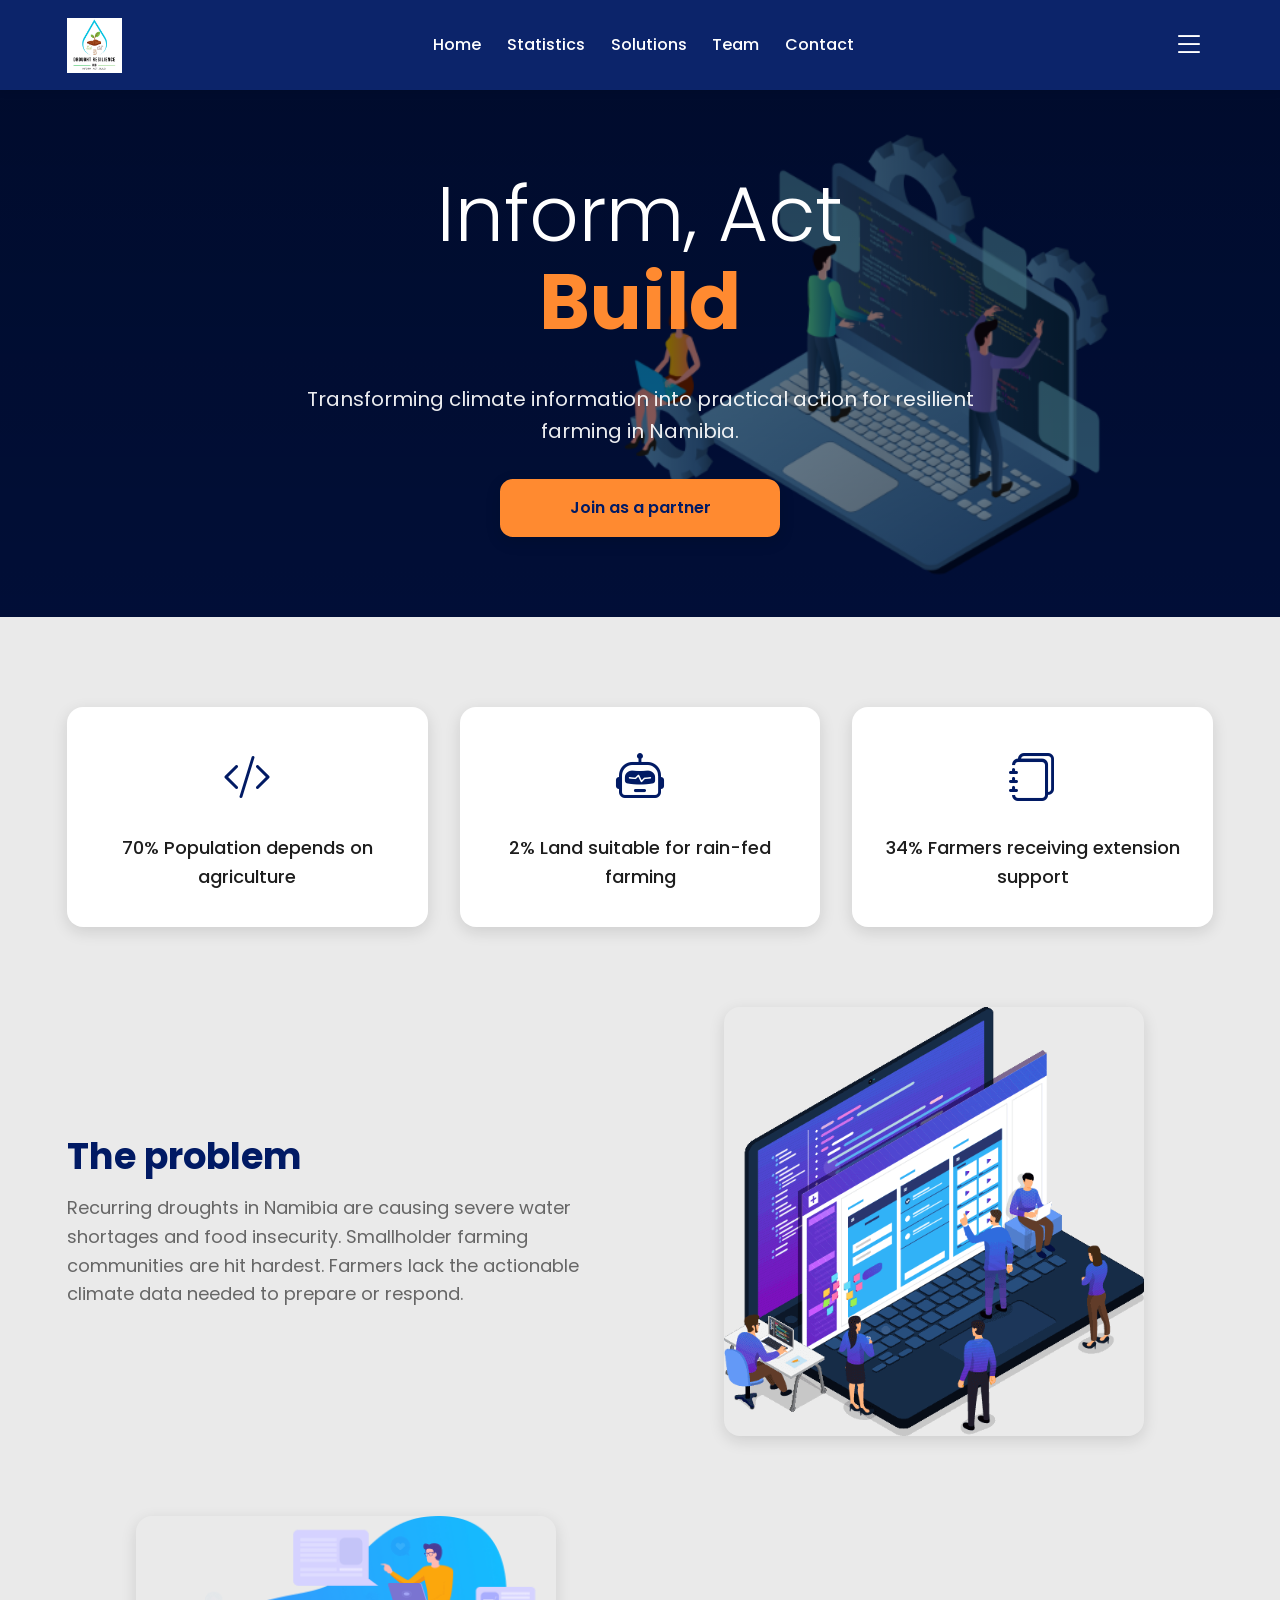
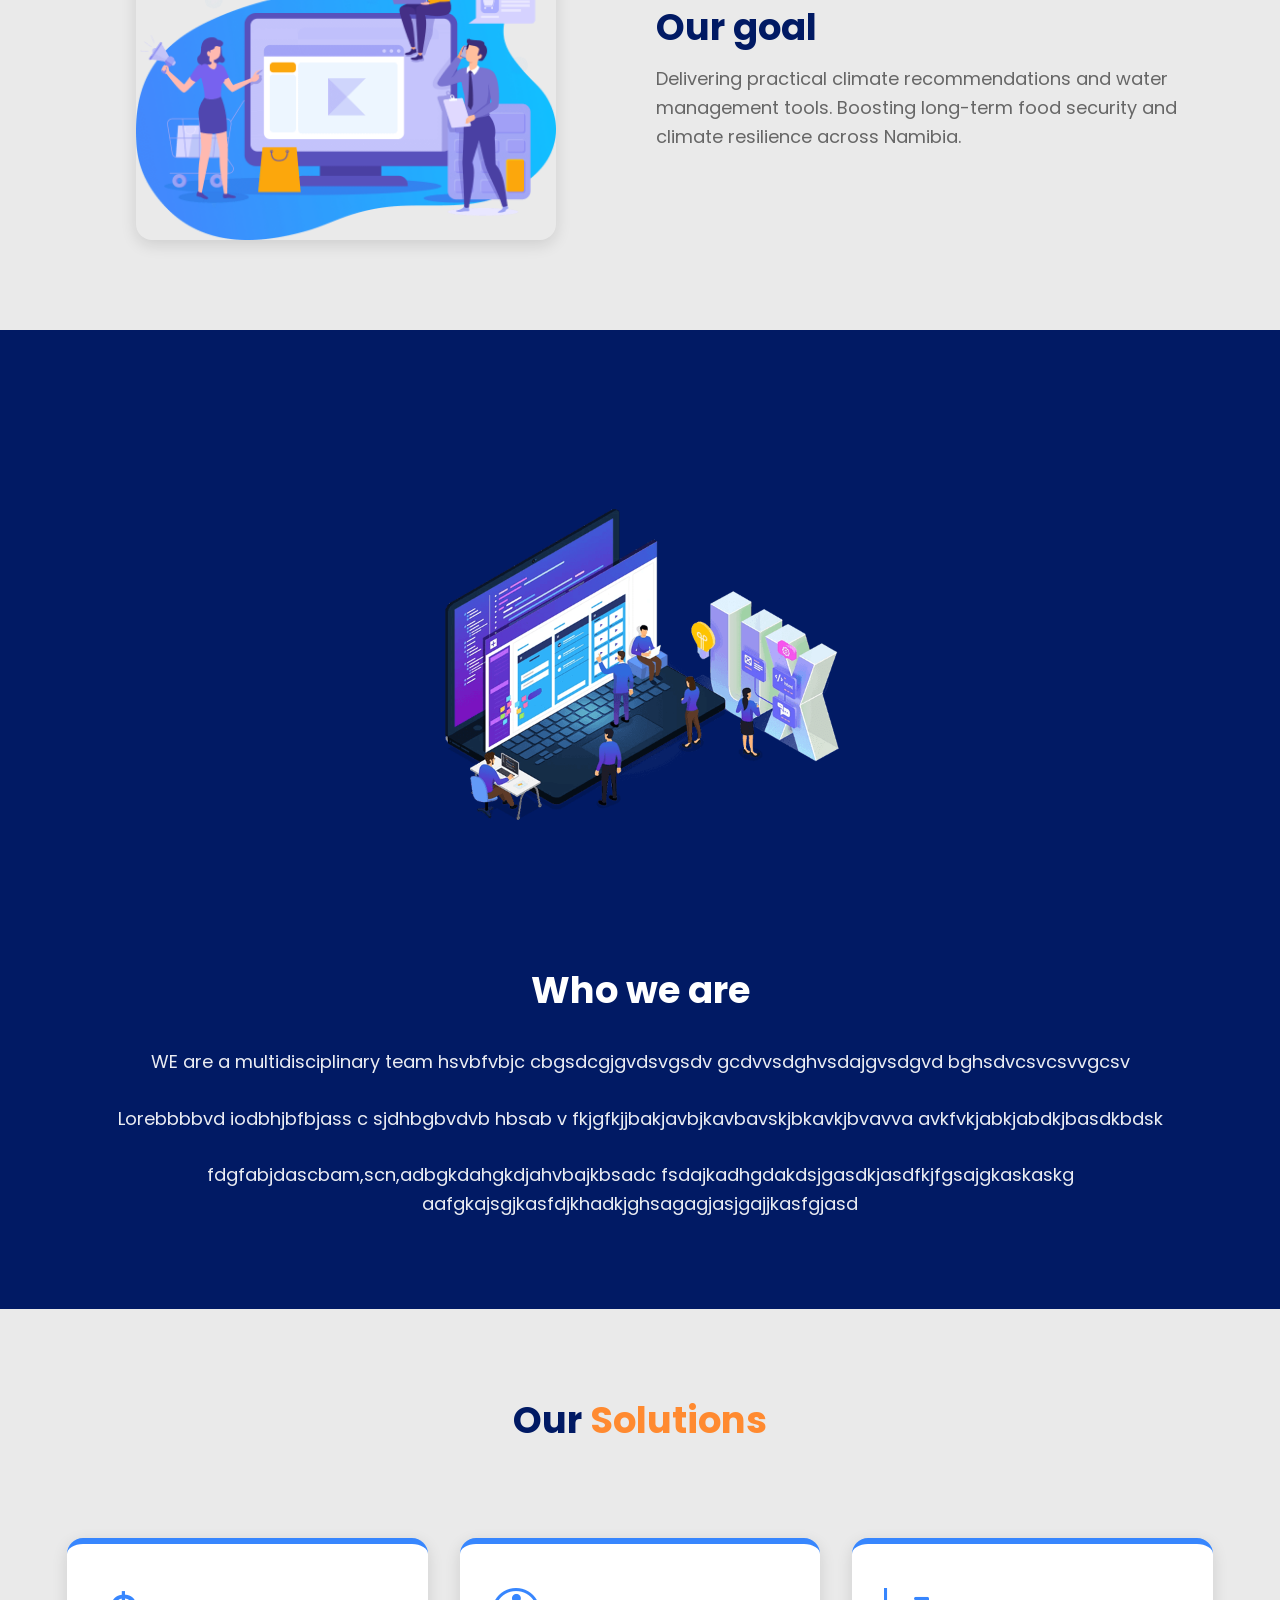
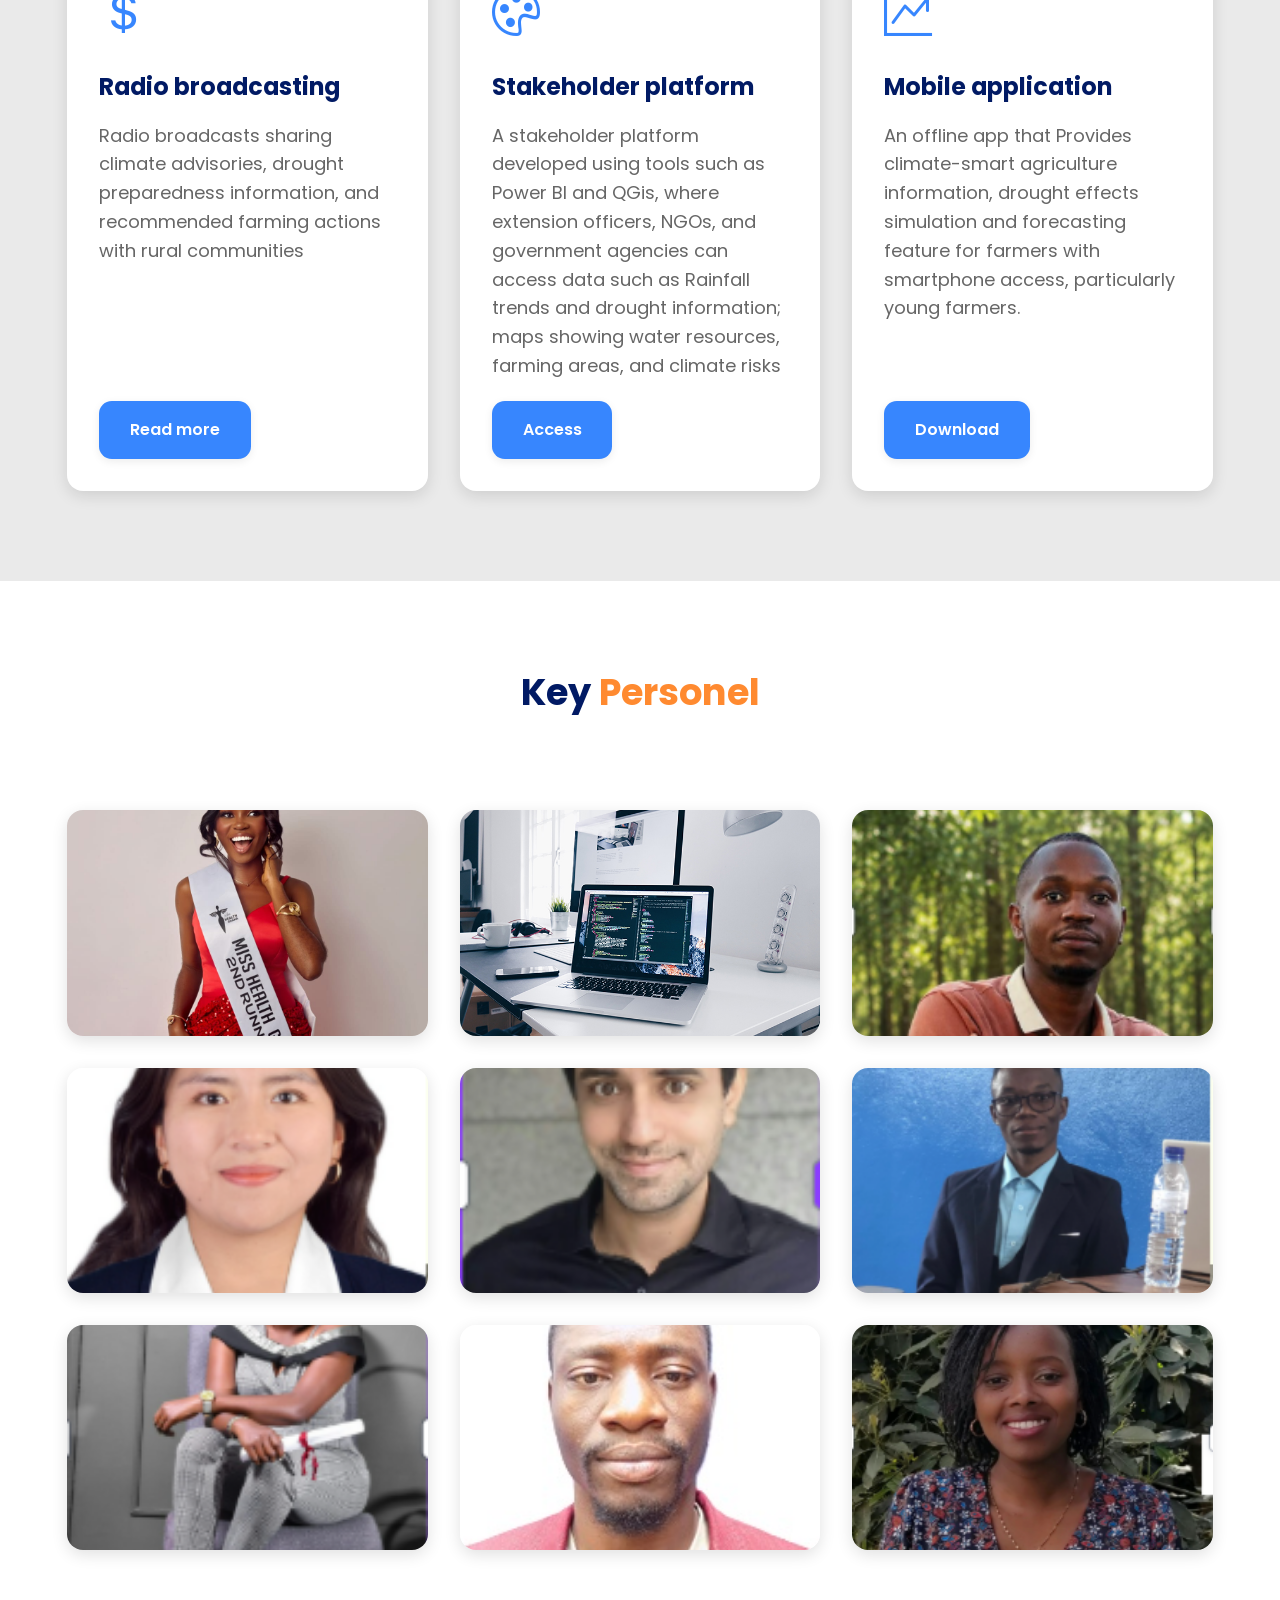
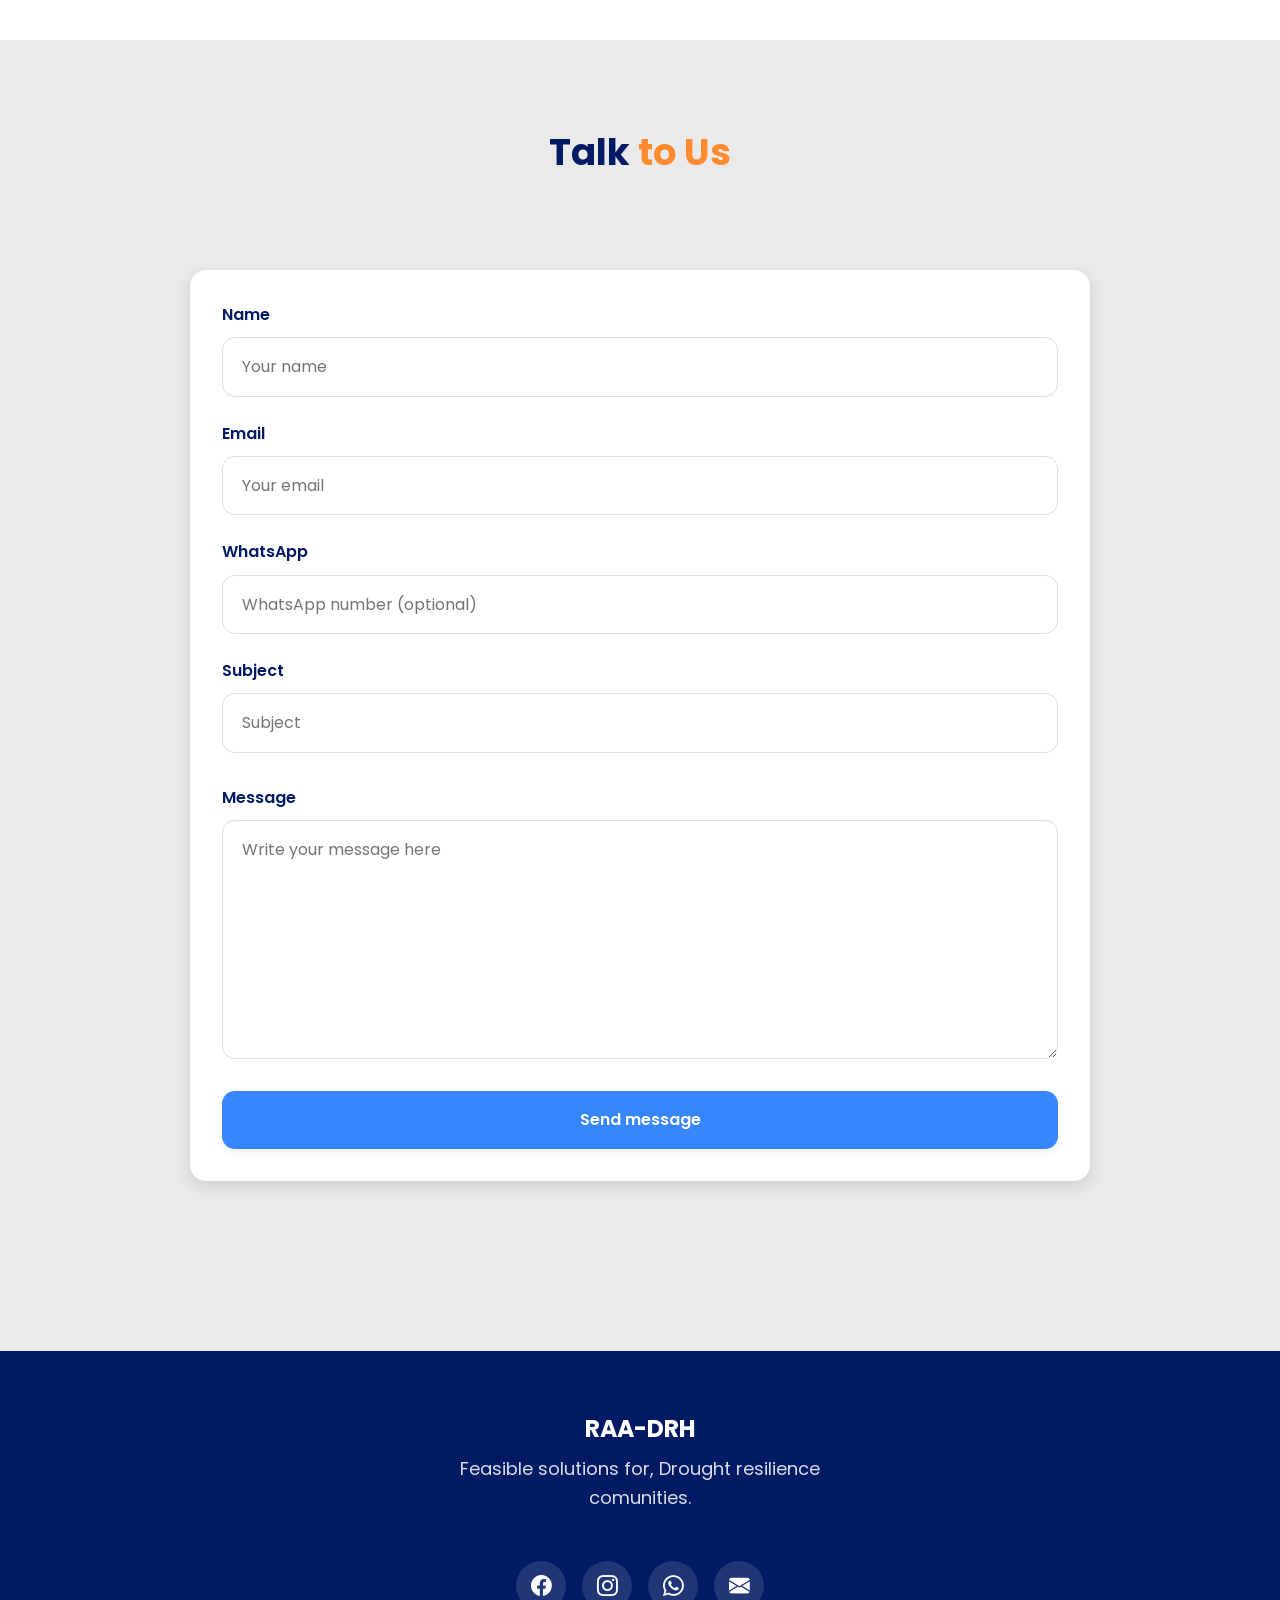
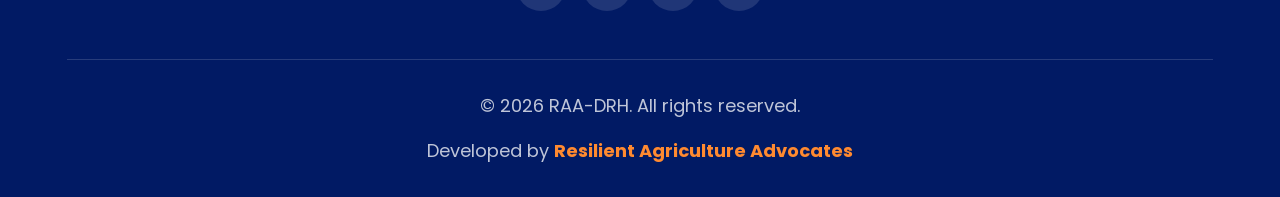
<file: templates/index.html>
<!DOCTYPE html>
<html lang="en-us">

<head>
    <meta charset="UTF-8">
    <meta name="viewport" content="width=device-width, initial-scale=1.0">

    <title>Resilient Agriculture Advocates</title>

    <!-- CSS -->
    <link rel="stylesheet" href="/static/styles.css">

    <!-- Bootstrap Icons -->
    <link rel="stylesheet"
        href="https://cdn.jsdelivr.net/npm/bootstrap-icons@1.11.3/font/bootstrap-icons.min.css">

    <!-- Google Fonts -->
    <link rel="preconnect" href="https://fonts.googleapis.com">

    <link rel="preconnect"
        href="https://fonts.gstatic.com"
        crossorigin>

    <link
        href="https://fonts.googleapis.com/css2?family=Poppins:wght@100;200;300;400;500;600;700;800;900&display=swap"
        rel="stylesheet">
</head>

<body>

    <!-- ==========================
         HEADER
    =========================== -->

    <header class="header">

        <div class="interface">

            <a href="#" class="logo">
                <img src="../static/images/Logo.jpeg" alt="Logo RAA">
            </a>

            <nav class="menu_desktop">

                <ul>

                    <li>
                        <a href="#">Home</a>
                    </li>

                    <li>
                        <a href="#services">Statistics</a>
                    </li>

                    <li>
                        <a href="#courses">Solutions</a>
                    </li>

                    <li>
                        <a href="#portfolio">Team</a>
                    </li>

                    <li>
                        <a href="#contact">Contact</a>
                    </li>

                </ul>

            </nav>

            <!-- Botão Menu Mobile -->
             <button class="menu_toggle" id="menuToggle" aria-label="Abrir Menu">
                <i class="bi bi-list"></i>
            </button>

            <div class="contact_button">

                <a href="#contact" class="btn">
                    Contacts
                </a>

            </div>

        </div>

    </header>

    <main>

        <!-- ==========================
             HERO
        =========================== -->

        <section class="hero_section">

            <div class="interface">

                <div class="hero_text">

                    <h1>
                        Inform, Act
                        <span>Build</span>
                    </h1>

                    <p>

                        Transforming climate information
                        into practical action for resilient
                        farming in Namibia.

                    </p>

                    <a href="#contact" class="btn">

                        Join as a partner

                    </a>

                </div>

            </div>

        </section>

        <!-- ==========================
             SERVICES
        =========================== -->

        <section class="services_section" id="services">

            <div class="interface">

                <div class="list_services_icons">

                    <article class="service_icon">

                        <i class="bi bi-code-slash"></i>

                        <p>
                            70%
                            Population depends on agriculture
                        </p>

                    </article>

                    <article class="service_icon">

                        <i class="bi bi-robot"></i>

                        <p>
                            2%
                            Land suitable for rain-fed farming
                        </p>

                    </article>

                    <article class="service_icon">

                        <i class="bi bi-journals"></i>

                        <p>
                            34%
                            Farmers receiving extension support
                        </p>

                    </article>


                </div>

                <!-- ==========================
                     SERVICES DETAILS
                =========================== -->

                <div class="services_details_container">

                    <article class="services_details">



                        <div class="service_text">

                            <h2>
                                The problem
                            </h2>

                            <p>

                                Recurring droughts in Namibia are
                                causing severe water shortages and
                                food insecurity.
                                Smallholder farming communities are hit hardest.
                                Farmers lack the actionable climate data needed
                                to prepare or respond.

                            </p>

                        </div>
                        <div class="service_image">

                            <img
                                src="../static/images/tech_people.png"
                                alt="Desenvolvimento de Websites">

                        </div>

                    </article>

                    <article class="services_details reverse">

                        <div class="service_image">

                            <img
                                src="../static/images/criacao-sites-sao-paulo.png"
                                alt="Desenvolvimento de Aplicativos">

                        </div>

                        <div class="service_text">

                            <h2>

                                Our goal

                            </h2>

                            <p>

                                Delivering practical climate recommendations
                                and water management tools. Boosting long-term food
                                security and climate resilience across Namibia.

                            </p>

                        </div>

                    </article>

                </div>

            </div>

        </section>

        <!-- ==========================
             ABOUT
        =========================== -->

        <section class="about_us_section" id="about">

            <div class="interface">

                <div class="about_image">

                    <img
                        src="../static/images/630a4b880cff0.png"
                        alt="Resiliente agriculture team">

                </div>

                <article class="about_content">

                    <h2>

                        Who we are

                    </h2>

                    <p>

                        WE are a multidisciplinary team hsvbfvbjc cbgsdcgjgvdsvgsdv
                        gcdvvsdghvsdajgvsdgvd
                        bghsdvcsvcsvvgcsv

                    </p>

                    <p>

                        Lorebbbbvd  iodbhjbfbjass c sjdhbgbvdvb  hbsab v
                        fkjgfkjjbakjavbjkavbavskjbkavkjbvavva
                        avkfvkjabkjabdkjbasdkbdsk

                    </p>

                    <p>

                        fdgfabjdascbam,scn,adbgkdahgkdjahvbajkbsadc
                        fsdajkadhgdakdsjgasdkjasdfkjfgsajgkaskaskg
                        aafgkajsgjkasfdjkhadkjghsagagjasjgajjkasfgjasd

                    </p>

                </article>

            </div>

        </section>
                <!-- ==========================
             COURSES
        =========================== -->

        <section class="courses_section" id="courses">

            <div class="interface">

                <h2 class="heading">
                    Our<span> Solutions</span>
                </h2>

                <div class="courses_container">

                    <article class="course_card">

                        <i class="bi bi-currency-dollar"></i>

                        <h3>
                            Radio broadcasting
                        </h3>

                        <p>

                            Radio broadcasts sharing climate advisories, 
                            drought preparedness information, and recommended 
                            farming actions with rural communities

                        </p>

                        <a href="#" class="btn">

                            Read more

                        </a>

                    </article>

                    <article class="course_card">

                        <i class="bi bi-palette"></i>

                        <h3>

                            Stakeholder platform 

                        </h3>

                        <p>

                            A stakeholder platform developed using tools such as Power BI
                            and QGis, where extension officers, NGOs, and government
                            agencies can access data such as Rainfall trends
                            and drought information; maps showing water resources,
                            farming areas, and climate risks

                        </p>

                        <a href="#" class="btn">

                            Access

                        </a>

                    </article>

                    <article class="course_card">

                        <i class="bi bi-graph-up-arrow"></i>

                        <h3>

                            Mobile application

                        </h3>

                        <p>

                            An offline app that Provides climate-smart agriculture information,
                            drought effects simulation and forecasting feature for
                            farmers with smartphone access, particularly young farmers.

                        </p>

                        <a href="#" class="btn">

                            Download

                        </a>

                    </article>

                </div>

            </div>

        </section>

        <!-- ==========================
             PORTFOLIO
        =========================== -->

        <section class="portfolio" id="portfolio">

            <div class="interface">

                <h2 class="heading">

                    Key <span>Personel</span>

                </h2>

                <div class="portfolio_container">

                    <article class="portfolio_card">

                        <img src="../static/images/mabel.jpeg"
                            alt="Mabel Obeng">

                        <div class="portfolio_overlay">

                            <h3>Mabel Obeng</h3>

                            <p>
                                Accountability expertices
                            </p>

                            <a href="#">
                                <i class="bi bi-box-arrow-up-right"></i>
                            </a>

                        </div>

                    </article>

                    <article class="portfolio_card">

                        <img src="../static/images/portfolio2.jpg"
                            alt="Jazmine">

                        <div class="portfolio_overlay">

                            <h3>Jazmine Gawanas</h3>

                            <p>

                                Stakeholder engagementç marketing and creativity.

                            </p>

                            <a href="#">
                                <i class="bi bi-box-arrow-up-right"></i>
                            </a>

                        </div>

                    </article>

                    <article class="portfolio_card">

                        <img src="../static/images/pius.png"
                            alt="Pius">

                        <div class="portfolio_overlay">

                            <h3>Pius Waninga</h3>

                            <p>

                                Agricultural engineer

                            </p>

                            <a href="#">
                                <i class="bi bi-box-arrow-up-right"></i>
                            </a>

                        </div>

                    </article>

                    <article class="portfolio_card">

                        <img src="../static/images/anny.png"
                            alt="Anny">

                        <div class="portfolio_overlay">

                            <h3>Anny Infa</h3>

                            <p>

                                Environmental engineer

                            </p>

                            <a href="#">
                                <i class="bi bi-box-arrow-up-right"></i>
                            </a>

                        </div>

                    </article>

                    <article class="portfolio_card">

                        <img src="../static/images/ahsan.png"
                            alt="Ahsan">

                        <div class="portfolio_overlay">

                            <h3>Ahsan Ali</h3>

                            <p>

                                Data scientist

                            </p>

                            <a href="#">
                                <i class="bi bi-box-arrow-up-right"></i>
                            </a>

                        </div>

                    </article>

                    <article class="portfolio_card">

                        <img src="../static/images/oscar.png"
                            alt="Projeto 6">

                        <div class="portfolio_overlay">

                            <h3>Oscar Namicano</h3>

                            <p>

                                Anything else

                            </p>

                            <a href="#">
                                <i class="bi bi-box-arrow-up-right"></i>
                            </a>

                        </div>

                    </article>
                    <article class="portfolio_card">

                        <img src="../static/images/catherine.png"
                            alt="Projeto 6">

                        <div class="portfolio_overlay">

                            <h3>Catherine Orkopus</h3>

                            <p>

                                Agri specialist

                            </p>

                            <a href="#">
                                <i class="bi bi-box-arrow-up-right"></i>
                            </a>

                        </div>

                    </article>

                    <article class="portfolio_card">

                        <img src="../static/images/raphael.jpeg"
                            alt="Raphael Lino">

                        <div class="portfolio_overlay">

                            <h3>Raphael Linno</h3>

                            <p>

                                Agronomyst

                            </p>

                            <a href="#">
                                <i class="bi bi-box-arrow-up-right"></i>
                            </a>

                        </div>
                    </article>

                    <article class="portfolio_card">

                        <img src="../static/images/joyce.png"
                            alt="Joyce">

                        <div class="portfolio_overlay">

                            <h3>Joyce Njuguna</h3>

                            <p>

                                Agronomyst

                            </p>

                            <a href="#">
                                <i class="bi bi-box-arrow-up-right"></i>
                            </a>

                        </div>

                    </article>

                </div>

            </div>

        </section>

        <!-- ==========================
             CONTACT
        =========================== -->

        <section class="contact_section" id="contact">

            <div class="interface">

                <h2 class="heading">

                    Talk <span>to Us</span>

                </h2>

                <form class="contact_form">

                    <div class="form_grid">

                        <div class="form_group">

                            <label for="name">

                                Name

                            </label>

                            <input
                                type="text"
                                id="name"
                                placeholder="Your name">

                        </div>

                        <div class="form_group">

                            <label for="email">

                                Email

                            </label>

                            <input
                                type="email"
                                id="email"
                                placeholder="Your email">

                        </div>

                        <div class="form_group">

                            <label for="phone">

                                WhatsApp

                            </label>

                            <input
                                type="tel"
                                id="phone"
                                placeholder="WhatsApp number (optional)">

                        </div>

                        <div class="form_group">

                            <label for="subject">

                                Subject

                            </label>

                            <input
                                type="text"
                                id="subject"
                                placeholder="Subject">

                        </div>

                    </div>

                    <div class="form_group">

                        <label for="message">

                            Message

                        </label>

                        <textarea
                            id="message"
                            rows="8"
                            placeholder="Write your message here"></textarea>

                    </div>

                    <button type="submit" class="btn">

                        Send message

                    </button>

                </form>

            </div>

        </section>

    </main>

    <!-- ==========================
         FOOTER
    =========================== -->

    <footer class="footer">

        <div class="interface">

            <div class="footer_top">

                <div class="footer_logo">

                    <h3>

                        RAA-DRH

                    </h3>

                    <p>

                        Feasible solutions for,
                        Drought resilience comunities.

                    </p>

                </div>

                <div class="footer_social">

                    <a href="#" aria-label="Facebook">

                        <i class="bi bi-facebook"></i>

                    </a>

                    <a href="#" aria-label="Instagram">

                        <i class="bi bi-instagram"></i>

                    </a>

                    <a href="#" aria-label="WhatsApp">

                        <i class="bi bi-whatsapp"></i>

                    </a>

                    <a href="#" aria-label="Email">

                        <i class="bi bi-envelope-fill"></i>

                    </a>

                </div>

            </div>

            <div class="footer_bottom">

                <p>

                    © 2026 RAA-DRH. All rights reserved.

                </p>

                <p>

                    Developed by
                    <strong>Resilient Agriculture Advocates</strong>

                </p>

            </div>

        </div>

    </footer>

<script>

const menu=document.querySelector(".menu_desktop");

const toggle=document.querySelector("#menuToggle");

const icon=toggle.querySelector("i");

toggle.addEventListener("click",()=>{

    menu.classList.toggle("active");

    if(menu.classList.contains("active")){

        icon.classList.replace("bi-list","bi-x-lg");

    }else{

        icon.classList.replace("bi-x-lg","bi-list");

    }

});

document.querySelectorAll(".menu_desktop a").forEach(link=>{

    link.addEventListener("click",()=>{

        menu.classList.remove("active");

        icon.classList.replace("bi-x-lg","bi-list");

    });

});

</script>

</body>

</html>
</file>
<file: static/styles.css>
/* ==========================================================
   ROOT
   ----------------------------------------------------------
   Variáveis globais do projeto
   Centraliza cores, tamanhos, sombras e transições.
========================================================== */

:root {

    /* ===== CORES ===== */

    --primary-color: #011a64;
    --secondary-color: #ff8a30;
    --accent-color: #3786fe;

    --background-color: #eaeaea;
    --surface-color: #ffffff;

    --text-color: #1d1d1d;
    --text-light: #666666;
    --text-white: #ffffff;

    --border-color: #dddddd;

    /* ===== TIPOGRAFIA ===== */

    --font-family: "Poppins", sans-serif;

    --fs-xs: clamp(.75rem, .70rem + .2vw, .875rem);
    --fs-sm: clamp(.875rem, .80rem + .3vw, 1rem);

    --fs-base: clamp(1rem, .95rem + .35vw, 1.125rem);

    --fs-lg: clamp(1.25rem, 1rem + .6vw, 1.5rem);

    --fs-xl: clamp(1.8rem, 1.5rem + 1vw, 2.5rem);

    --fs-xxl: clamp(2.4rem, 2rem + 2vw, 4.2rem);

    /* ===== ESPAÇAMENTOS ===== */

    --space-xs: .5rem;
    --space-sm: .75rem;
    --space-md: 1rem;
    --space-lg: 1.5rem;
    --space-xl: 2rem;
    --space-2xl: 3rem;
    --space-3xl: 5rem;

    /* ===== BORDER RADIUS ===== */

    --radius-sm: .5rem;
    --radius-md: .8rem;
    --radius-lg: 1rem;
    --radius-xl: 1.5rem;

    /* ===== SOMBRAS ===== */

    --shadow-sm: 0 .15rem .5rem rgba(0,0,0,.08);

    --shadow-md: 0 .3rem 1rem rgba(0,0,0,.12);

    --shadow-lg: 0 .5rem 2rem rgba(0,0,0,.18);

    /* ===== TRANSIÇÕES ===== */

    --transition-fast: .25s ease;

    --transition-normal: .4s ease;

    /* ===== TAMANHOS ===== */

    --container-width: min(1200px, 92%);

    --header-height: 90px;

}

/* ==========================================================
   RESET
   ----------------------------------------------------------
   Remove estilos padrões dos navegadores.
========================================================== */

*,
*::before,
*::after{

    margin:0;
    padding:0;

    box-sizing:border-box;

}

html{

    scroll-behavior:smooth;

    scroll-padding-top:var(--header-height);

}

body{

    font-family:var(--font-family);

    background:var(--background-color);

    color:var(--text-color);

    line-height:1.6;

    overflow-x:hidden;

    min-height:100vh;

    text-rendering:optimizeLegibility;

    -webkit-font-smoothing:antialiased;

}

img{

    display:block;

    max-width:100%;

    width:100%;

    height:auto;

}

picture{

    display:block;

}

a{

    color:inherit;

    text-decoration:none;

}

button{

    font:inherit;

    cursor:pointer;

    border:none;

    background:none;

}

input,
textarea,
select{

    font:inherit;

    border:none;

    outline:none;

}

textarea{

    resize:vertical;

}

ul,
ol{

    list-style:none;

}

/* ==========================================================
   GLOBAL
   ----------------------------------------------------------
   Classes reutilizáveis do projeto.
========================================================== */

.interface{

    width:100%;

    max-width:var(--container-width);

    margin-inline:auto;

    padding-inline:1rem;

}

section{

    padding-block:clamp(4rem,7vw,7rem);

}

main{

    padding-top:var(--header-height);

}

.heading{

    text-align:center;

    font-size:var(--fs-xl);

    font-weight:700;

    margin-bottom:3rem;

    color:var(--primary-color);

}

.heading span{

    color:var(--secondary-color);

}

.section-title{

    font-size:var(--fs-xl);

    color:var(--primary-color);

    margin-bottom:1rem;

}

.section-subtitle{

    font-size:var(--fs-lg);

    color:var(--secondary-color);

    margin-bottom:1rem;

}

.text-center{

    text-align:center;

}

.text-left{

    text-align:left;

}

.text-right{

    text-align:right;

}

/* ==========================================================
   TIPOGRAFIA
   ----------------------------------------------------------
   Hierarquia visual consistente.
========================================================== */

h1,
h2,
h3,
h4{

    font-weight:700;

    line-height:1.2;

    color:var(--primary-color);

}

h1{

    font-size:var(--fs-xxl);

}

h2{

    font-size:var(--fs-xl);

}

h3{

    font-size:var(--fs-lg);

}

h4{

    font-size:var(--fs-base);

}

p{

    font-size:var(--fs-base);

    color:var(--text-light);

    margin-top:.75rem;

}

strong{

    font-weight:700;

}

span{

    color:inherit;

}

/* ==========================================================
   BOTÕES
   ----------------------------------------------------------
   Todos os botões seguem o mesmo padrão visual.
========================================================== */

.btn{

    display:inline-flex;

    justify-content:center;

    align-items:center;

    gap:.5rem;

    min-height:48px;

    padding:.9rem 1.8rem;

    border-radius:var(--radius-md);

    background:var(--accent-color);

    color:var(--text-white);

    font-weight:600;

    font-size:var(--fs-sm);

    border:2px solid transparent;

    transition:var(--transition-normal);

    box-shadow:var(--shadow-sm);

}

.btn:hover{

    background:transparent;

    border-color:var(--accent-color);

    color:var(--accent-color);

    transform:translateY(-2px);

}

.btn:active{

    transform:translateY(0);

}

/* ==========================================================
   UTILITÁRIOS
   ----------------------------------------------------------
   Classes auxiliares reutilizáveis.
========================================================== */

.flex{

    display:flex;

}

.grid{

    display:grid;

}

.hidden{

    display:none;

}

.w-100{

    width:100%;

}

.mt-1{

    margin-top:1rem;

}

.mt-2{

    margin-top:2rem;

}

.mb-1{

    margin-bottom:1rem;

}

.mb-2{

    margin-bottom:2rem;

}

/* ==========================================================
   HEADER
   ----------------------------------------------------------
   Cabeçalho principal
   Estruturado com Flexbox e preparado para receber
   menu hambúrguer futuramente.
========================================================== */

.header{

    position:fixed;

    top:0;
    left:0;

    width:100%;

    height:var(--header-height);

    background:rgba(1,26,100,.95);

    backdrop-filter:blur(12px);

    z-index:1000;

    box-shadow:var(--shadow-sm);

}

.header .interface{

    height:100%;

    display:flex;

    justify-content:space-between;

    align-items:center;

    gap:2rem;

}

/* ==========================================================
   LOGO
========================================================== */

.logo{

    display:flex;

    align-items:center;

    flex-shrink:0;

}

.logo img{

    width:55px;

    height:auto;

    object-fit:contain;

    transition:var(--transition-normal);

}

.logo img:hover{

    transform:scale(1.05);

}

/* ==========================================================
   MENU DESKTOP
========================================================== */

.menu_desktop{

    flex:1;

    display:flex;

    justify-content:center;

}

.menu_desktop ul{

    display:flex;

    align-items:center;

    gap:clamp(1rem,2vw,2.5rem);

}

.menu_desktop li{

    list-style:none;

}

.menu_desktop a{

    position:relative;

    display:inline-block;

    color:var(--text-white);

    font-size:var(--fs-sm);

    font-weight:500;

    transition:.3s;

}

.menu_desktop a::after{

    content:"";

    position:absolute;

    left:0;

    bottom:-6px;

    width:0;

    height:2px;

    background:var(--secondary-color);

    transition:.3s;

}

.menu_desktop a:hover{

    color:var(--secondary-color);

}

.menu_desktop a:hover::after{

    width:100%;

}

/* ==========================================================
   BOTÃO CONTACTO
========================================================== */

.contact_button{

    display:flex;

    align-items:center;

}

/* ==========================================================
   BOTÃO HAMBÚRGUER
========================================================== */

.menu_toggle{

    display:none;

    width:48px;

    height:48px;

    justify-content:center;

    align-items:center;

    background:none;

    border:none;

    color:white;

    font-size:2rem;

    cursor:pointer;

}

/* ==========================================================
   MENU MOBILE
========================================================== */

@media (max-width:768px){

    .menu_toggle{

        display:flex;

    }

    .contact_button{

        display:none;

    }

    .menu_desktop{

        position:fixed;

        top:var(--header-height);

        left:-100%;

        width:100%;

        height:calc(100vh - var(--header-height));

        background:var(--primary-color);

        justify-content:flex-start;

        align-items:flex-start;

        transition:.35s ease;

        padding:3rem;

        z-index:999;

    }

    .menu_desktop.active{

        left:0;

    }

    .menu_desktop ul{

        width:100%;

        flex-direction:column;

        gap:2rem;

    }

    .menu_desktop li{

        width:100%;

    }

    .menu_desktop a{

        display:block;

        width:100%;

        font-size:1.3rem;

    }

}

/* ==========================================================
   HERO
========================================================== */

.hero_section{

    position:relative;

    display:flex;

    align-items:center;

    min-height:calc(100vh - var(--header-height));

    padding-block:6rem;

    background-image:url("images/hero.png");

    background-repeat:no-repeat;

    background-position:center;

    background-size:cover;

    overflow:hidden;

}

/* Escurece a imagem para melhorar a leitura */

.hero_section::before{

    content:"";

    position:absolute;

    inset:0;

    background:linear-gradient(
        rgba(0,0,0,.55),
        rgba(0,0,0,.45)
    );

}

/* Conteúdo */

.hero_section .interface{

    position:relative;

    z-index:2;

    display:grid;

    grid-template-columns:minmax(300px,700px);

    align-items:center;

}

/* ==========================================================
   TEXTO
========================================================== */

.hero_text{

    display:flex;

    flex-direction:column;

    gap:1.5rem;

}

.hero_text h1{

    color:white;

    font-size:clamp(2.5rem,6vw,4.8rem);

    font-weight:300;

    line-height:1.15;

}

.hero_text h1 span{

    display:block;

    color:var(--secondary-color);

    font-weight:700;

}

.hero_text p{

    color:rgba(255,255,255,.92);

    font-size:clamp(1rem,2vw,1.25rem);

    max-width:42rem;

}

.hero_text .btn{

    width:fit-content;

    margin-top:.5rem;

}

/* ==========================================================
   BOTÃO DA HERO
========================================================== */

.hero_text .btn{

    background:var(--secondary-color);

    color:var(--primary-color);

    border:2px solid var(--secondary-color);

    box-shadow:var(--shadow-md);

}

.hero_text .btn:hover{

    background:transparent;

    color:white;

    border-color:white;

}

/* ==========================================================
   ANIMAÇÃO SUAVE
========================================================== */

.hero_text{

    animation:fadeHero .8s ease;

}

@keyframes fadeHero{

    from{

        opacity:0;

        transform:translateY(35px);

    }

    to{

        opacity:1;

        transform:translateY(0);

    }

}

/* ==========================================================
   SERVICES
   ----------------------------------------------------------
   Seção principal de serviços.
   Toda a estrutura permanece dentro do fluxo da página,
   eliminando sobreposições.
========================================================== */

.services_section{

    background:var(--background-color);

}

.services_section .interface{

    display:flex;

    flex-direction:column;

    gap:5rem;

}

/* ==========================================================
   GRID DOS SERVIÇOS
========================================================== */

.list_services_icons{

    display:grid;

    grid-template-columns:
        repeat(
            auto-fit,
            minmax(180px,1fr)
        );

    gap:2rem;

    align-items:stretch;

}

/* ==========================================================
   CARD DO SERVIÇO
========================================================== */

.service_icon{

    display:flex;

    flex-direction:column;

    justify-content:center;

    align-items:center;

    gap:1rem;

    padding:2rem 1.5rem;

    background:var(--surface-color);

    border-radius:var(--radius-lg);

    box-shadow:var(--shadow-md);

    transition:var(--transition-normal);

    text-align:center;

    min-height:220px;

}

.service_icon:hover{

    transform:translateY(-8px);

    box-shadow:var(--shadow-lg);

}

.service_icon i{

    font-size:3rem;

    color:var(--primary-color);

}

.service_icon p{

    margin:0;

    font-size:var(--fs-base);

    color:var(--text-color);

    font-weight:500;

}

/* ==========================================================
   SERVICES DETAILS
   ----------------------------------------------------------
   Cards informativos dos serviços.
========================================================== */

.services_details_container{

    display:flex;

    flex-direction:column;

    gap:5rem;

}

/* ==========================================================
   CARD
========================================================== */

.services_details {
    display: flex;
    align-items: center;
    gap: 2rem;
}

.service_image {
    flex: 1;
}

.service_image img {
    width: 100%;
    height: auto;
    display: block;
}

.service_text {
    flex: 1;
}

/* ==========================================================
   IMAGEM
========================================================== */

.service_image{

    display:flex;

    justify-content:center;

    align-items:center;

}

.service_image img{

    width:100%;

    max-width:420px;

    border-radius:var(--radius-lg);

    box-shadow:var(--shadow-md);

}

/* ==========================================================
   TEXTO
========================================================== */

.service_text{

    display:flex;

    flex-direction:column;

    justify-content:center;

    gap:1rem;

}

.service_text h2{

    margin:0;

    color:var(--primary-color);

}

.service_text p{

    margin:0;

    color:var(--text-light);

}

/* ==========================================================
   ABOUT
========================================================== */

.about_us_section{

    background:var(--primary-color);

    color:white;

}

.about_us_section .interface{

    display:grid;

    grid-template-columns:

        minmax(260px,420px)
        1fr;

    gap:3rem;

    align-items:center;

}

/* ==========================================================
   IMAGEM
========================================================== */

.about_image{

    display:flex;

    justify-content:center;

}

.about_image img{

    width:100%;

    max-width:400px;

}

/* ==========================================================
   TEXTO
========================================================== */

.about_content{

    display:flex;

    flex-direction:column;

    gap:1rem;

}

.about_content h2{

    color:white;

    margin-bottom:.5rem;

}

.about_content p{

    color:rgba(255,255,255,.92);

}

/* ==========================================================
   RESPONSIVIDADE INTERMEDIÁRIA
========================================================== */

@media (max-width:900px){

    .services_details{

        grid-template-columns:1fr;

        text-align:center;

        gap:2rem;

    }

    .services_details.reverse{

        grid-template-columns:1fr;

    }

    .services_details.reverse .service_image{

        order:1;

    }

    .services_details.reverse .service_text{

        order:2;

    }

    .service_text{

        align-items:center;

    }

    .about_us_section .interface{

        grid-template-columns:1fr;

        text-align:center;

        gap:2.5rem;

    }

    .about_content{

        align-items:center;

    }

}

@media (max-width:600px){

    .list_services_icons{

        grid-template-columns:1fr;

    }

    .service_icon{

        min-height:190px;

    }

}

/* ==========================================================
   COURSES
   ----------------------------------------------------------
   Seção de cursos utilizando CSS Grid moderno.
========================================================== */

.courses_section{

    background:var(--background-color);

}

.courses_section .interface{

    display:flex;

    flex-direction:column;

    gap:3rem;

}

/* ==========================================================
   GRID DOS CURSOS
========================================================== */

.courses_container{

    display:grid;

    grid-template-columns:

        repeat(
            auto-fit,
            minmax(280px,1fr)
        );

    gap:2rem;

}

/* ==========================================================
   CARD
========================================================== */

.course_card{

    display:flex;

    flex-direction:column;

    align-items:flex-start;

    gap:1.25rem;

    padding:2rem;

    background:var(--surface-color);

    border-radius:var(--radius-lg);

    box-shadow:var(--shadow-md);

    transition:var(--transition-normal);

    border-top:6px solid var(--accent-color);

}

.course_card:hover{

    transform:translateY(-10px);

    box-shadow:var(--shadow-lg);

}

/* ==========================================================
   ÍCONE
========================================================== */

.course_card i{

    font-size:3rem;

    color:var(--accent-color);

}

/* ==========================================================
   TÍTULO
========================================================== */

.course_card h3{

    margin:0;

    color:var(--primary-color);

}

/* ==========================================================
   TEXTO
========================================================== */

.course_card p{

    flex:1;

    margin:0;

}

/* ==========================================================
   BOTÃO
========================================================== */

.course_card .btn{

    margin-top:auto;

}

/* ==========================================================
   PORTFOLIO
========================================================== */

.portfolio{

    background:white;

}

.portfolio .interface{

    display:flex;

    flex-direction:column;

    gap:3rem;

}

/* ==========================================================
   GRID DO PORTFÓLIO
========================================================== */

.portfolio_container{

    display:grid;

    grid-template-columns:

        repeat(
            auto-fit,
            minmax(320px,1fr)
        );

    gap:2rem;

}

/* ==========================================================
   CARD
========================================================== */

.portfolio_card{

    position:relative;

    overflow:hidden;

    border-radius:var(--radius-lg);

    box-shadow:var(--shadow-md);

    cursor:pointer;

    aspect-ratio:16/10;

}

/* ==========================================================
   IMAGEM
========================================================== */

.portfolio_card img{

    width:100%;

    height:100%;

    object-fit:cover;

    transition:.6s;

}

/* ==========================================================
   HOVER DA IMAGEM
========================================================== */

.portfolio_card:hover img{

    transform:scale(1.08);

}

/* ==========================================================
   OVERLAY
========================================================== */

.portfolio_overlay{

    position:absolute;

    inset:0;

    display:flex;

    flex-direction:column;

    justify-content:center;

    align-items:center;

    gap:1rem;

    padding:2rem;

    text-align:center;

    background:

        linear-gradient(

            rgba(1,26,100,.20),

            rgba(1,26,100,.92)

        );

    color:white;

    opacity:0;

    transition:var(--transition-normal);

}

.portfolio_card:hover .portfolio_overlay{

    opacity:1;

}

/* ==========================================================
   TÍTULO
========================================================== */

.portfolio_overlay h3{

    color:white;

    margin:0;

}

/* ==========================================================
   TEXTO
========================================================== */

.portfolio_overlay p{

    color:white;

    margin:0;

    max-width:320px;

}

/* ==========================================================
   BOTÃO DO PORTFÓLIO
========================================================== */

.portfolio_overlay a{

    display:flex;

    justify-content:center;

    align-items:center;

    width:56px;

    height:56px;

    border-radius:50%;

    background:white;

    color:var(--primary-color);

    transition:var(--transition-fast);

}

.portfolio_overlay a:hover{

    background:var(--secondary-color);

    color:white;

    transform:rotate(10deg);

}

.portfolio_overlay i{

    font-size:1.4rem;

}

/* ==========================================================
   TABLET
========================================================== */

@media (max-width:900px){

    .courses_container{

        grid-template-columns:

            repeat(
                auto-fit,
                minmax(250px,1fr)
            );

    }

    .portfolio_container{

        grid-template-columns:

            repeat(
                auto-fit,
                minmax(280px,1fr)
            );

    }

}

/* ==========================================================
   MOBILE
========================================================== */

@media (max-width:600px){

    .courses_container{

        grid-template-columns:1fr;

    }

    .portfolio_container{

        grid-template-columns:1fr;

    }

    .portfolio_card{

        aspect-ratio:4/3;

    }

}
/* ==========================================================
   CONTACT
   ----------------------------------------------------------
   Formulário de contacto responsivo.
========================================================== */

.contact_section{

    background:var(--background-color);

}

.contact_section .interface{

    display:flex;

    flex-direction:column;

    gap:3rem;

}

/* ==========================================================
   FORMULÁRIO
========================================================== */

.contact_form{

    width:100%;

    max-width:900px;

    margin-inline:auto;

    display:flex;

    flex-direction:column;

    gap:2rem;

    background:var(--surface-color);

    padding:2.5rem;

    border-radius:var(--radius-lg);

    box-shadow:var(--shadow-md);

}

/* ==========================================================
   GRID DOS CAMPOS
========================================================== */

.form_grid{

    display:grid;

    grid-template-columns:
        repeat(
            2,
            minmax(250px,1fr)
        );

    gap:1.5rem;

}

/* ==========================================================
   GRUPOS
========================================================== */

.form_group{

    display:flex;

    flex-direction:column;

    gap:.6rem;

}

.form_group label{

    font-weight:600;

    color:var(--primary-color);

}

/* ==========================================================
   INPUTS
========================================================== */

.form_group input,
.form_group textarea{

    width:100%;

    padding:1rem 1.2rem;

    border:1px solid var(--border-color);

    border-radius:var(--radius-md);

    background:#fff;

    transition:var(--transition-fast);

}

.form_group input:focus,
.form_group textarea:focus{

    border-color:var(--accent-color);

    box-shadow:
        0 0 0 .2rem
        rgba(55,134,254,.15);

}

.form_group textarea{

    min-height:180px;

    resize:vertical;

}

/* ==========================================================
   BOTÃO
========================================================== */

.contact_form .btn{

    align-self:flex-start;

}

/* ==========================================================
   FOOTER
========================================================== */

.footer{

    background:var(--primary-color);

    color:white;

    margin-top:5rem;

    padding-block:4rem 2rem;

}

/* ==========================================================
   CONTAINER
========================================================== */

.footer .interface{

    display:flex;

    flex-direction:column;

    gap:3rem;

}

/* ==========================================================
   PARTE SUPERIOR
========================================================== */

.footer_top{

    display:flex;

    justify-content:space-between;

    align-items:center;

    gap:3rem;

    flex-wrap:wrap;

}

/* ==========================================================
   LOGO / TEXTO
========================================================== */

.footer_logo{

    max-width:420px;

}

.footer_logo h3{

    color:white;

    margin-bottom:.75rem;

}

.footer_logo p{

    color:rgba(255,255,255,.85);

}

/* ==========================================================
   REDES SOCIAIS
========================================================== */

.footer_social{

    display:flex;

    align-items:center;

    gap:1rem;

}

.footer_social a{

    width:50px;

    height:50px;

    display:flex;

    justify-content:center;

    align-items:center;

    border-radius:50%;

    background:rgba(255,255,255,.12);

    transition:var(--transition-normal);

}

.footer_social a:hover{

    background:var(--secondary-color);

    transform:translateY(-4px);

}

.footer_social i{

    font-size:1.3rem;

    color:white;

}

/* ==========================================================
   PARTE INFERIOR
========================================================== */

.footer_bottom{

    border-top:1px solid rgba(255,255,255,.15);

    padding-top:2rem;

    display:flex;

    justify-content:space-between;

    align-items:center;

    gap:1rem;

    flex-wrap:wrap;

}

.footer_bottom p{

    color:rgba(255,255,255,.75);

    margin:0;

}

.footer_bottom strong{

    color:var(--secondary-color);

}

/* ==========================================================
   RESPONSIVIDADE
========================================================== */

@media (max-width:768px){

    .form_grid{

        grid-template-columns:1fr;

    }

    .contact_form{

        padding:2rem;

    }

    .contact_form .btn{

        width:100%;

        justify-content:center;

    }

    .footer_top{

        flex-direction:column;

        text-align:center;

    }

    .footer_logo{

        max-width:100%;

    }

    .footer_social{

        justify-content:center;

        flex-wrap:wrap;

    }

    .footer_bottom{

        flex-direction:column;

        text-align:center;

    }

}

@media (max-width:480px){

    .contact_form{

        padding:1.5rem;

    }

    .footer{

        padding-block:3rem 1.5rem;

    }

    .footer_social a{

        width:46px;

        height:46px;

    }

}


/* ==========================================================
   MEDIA QUERIES
   ----------------------------------------------------------
   Ajustes responsivos para todas as resoluções.
========================================================== */

/* ==========================================================
   ULTRAWIDE (>= 1600px)
========================================================== */

@media (min-width:1600px){

    :root{

        --container-width:1440px;

    }

    .hero_text{

        max-width:760px;

    }

    .portfolio_container{

        grid-template-columns:
            repeat(
                auto-fit,
                minmax(360px,1fr)
            );

    }

}

/* ==========================================================
   DESKTOP (1200px - 1599px)
========================================================== */

@media (max-width:1200px){

    .interface{

        width:min(94%,1200px);

    }

}

/* ==========================================================
   NOTEBOOK (992px - 1199px)
========================================================== */

@media (max-width:992px){

    .menu_desktop ul{

        gap:1.25rem;

    }

    .hero_section{

        padding-block:5rem;

    }

    .hero_text{

        max-width:650px;

    }

    .services_details{

        gap:2.5rem;

    }

}

/* ==========================================================
   TABLET (768px - 991px)
========================================================== */

@media (max-width:768px){

    /* Header */

    .header{

        height:80px;

    }

    main{

        padding-top:80px;

    }



    }

    .menu_toggle{

        display:flex;

    }

    .contact_button{

        display:none;

    }

    /* Hero */

    .hero_section{

        min-height:auto;

        padding-block:5rem;

    }

    .hero_section .interface{

        grid-template-columns:1fr;

    }

    .hero_text{

        align-items:center;

        text-align:center;

    }

    .hero_text .btn{

        width:100%;

        max-width:280px;

    }

    /* Services */

    .list_services_icons{

        grid-template-columns:

            repeat(
                auto-fit,
                minmax(220px,1fr)
            );

    }


    /* About */

    .about_us_section .interface{

        grid-template-columns:1fr;

        text-align:center;

    }

    .about_content{

        align-items:center;

    }

    .about_content p {
        overflow-wrap: break-word;
        word-break: break-word;
    }

    /* Contact */

    .form_grid{

        grid-template-columns:1fr;

    }

    .contact_form{

        padding:2rem;

    }

    .contact_form .btn{

        width:100%;

    }

    /* Footer */

    .footer_top{

        flex-direction:column;

        text-align:center;

    }

    .footer_bottom{

        flex-direction:column;

        text-align:center;

    }


/* ==========================================================
   Services container (bellow herro ellement
========================================================== */
@media (max-width: 768px) {
    .services_details {
        flex-direction: column;
        text-align: center;
    }
}

/* ==========================================================
   CELULAR GRANDE (576px - 767px)
========================================================== */

@media (max-width:576px){

    section{

        padding-block:4rem;

    }

    .hero_text h1{

        line-height:1.2;

    }

    .courses_container{

        grid-template-columns:1fr;

    }

    .portfolio_container{

        grid-template-columns:1fr;

    }

    .portfolio_card{

        aspect-ratio:4/3;

    }

    .contact_form{

        padding:1.5rem;

    }

}

/* ==========================================================
   CELULAR PEQUENO (até 400px)
========================================================== */

@media (max-width:400px){

    :root{

        --header-height:75px;

    }

    .interface{

        width:95%;

        padding-inline:.5rem;

    }

    .hero_text h1{

        font-size:2rem;

    }

    .hero_text p{

        font-size:.95rem;

    }

    .service_icon{

        min-height:180px;

        padding:1.5rem;

    }

    .course_card{

        padding:1.5rem;

    }

    .portfolio_overlay{

        padding:1.25rem;

    }

    .portfolio_overlay h3{

        font-size:1.1rem;

    }

    .portfolio_overlay p{

        font-size:.9rem;

    }

    .footer_social{

        gap:.75rem;

    }

    .footer_social a{

        width:42px;

        height:42px;

    }

}

/* ==========================================================
   PREFERÊNCIAS DE ACESSIBILIDADE
========================================================== */

@media (prefers-reduced-motion:reduce){

    *{

        animation:none !important;

        transition:none !important;

        scroll-behavior:auto !important;

    }

}
</file>
